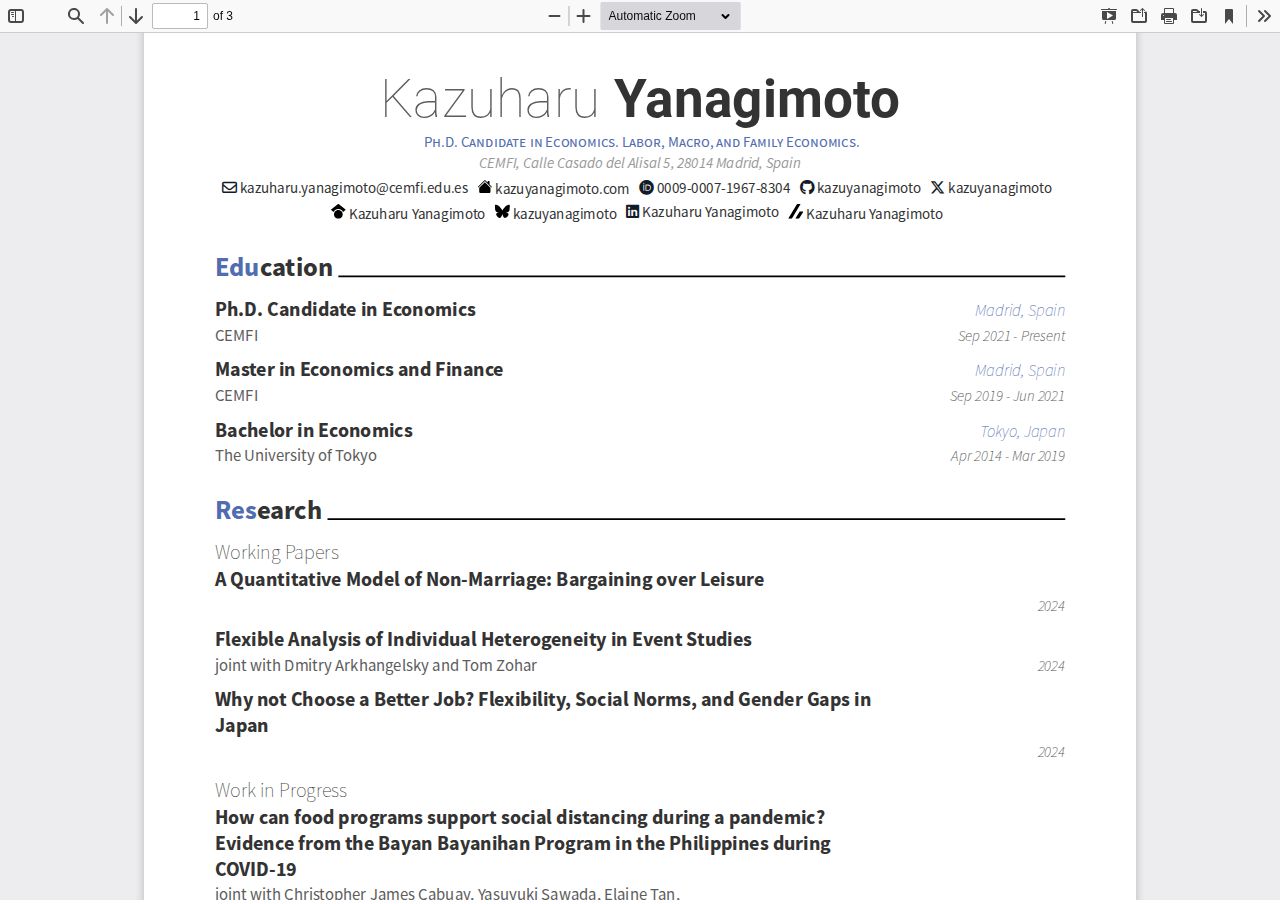
<file: index.html>
<!DOCTYPE html>
<html>
<head>
<title>Kazuharu Yanagimoto</title>
<style type="text/css">
  body, html {
    margin: 0; padding: 0; height: 100%; overflow: hidden;
  }
</style>
</head>
<body>
<iframe id="pdf-js-viewer" src="pdfjs/web/viewer.html?file=../../cv.pdf" title="Kazuharu Yanagimoto" frameborder="0" width="100%" height="100%"></iframe>

</body>
</html>
</file>
